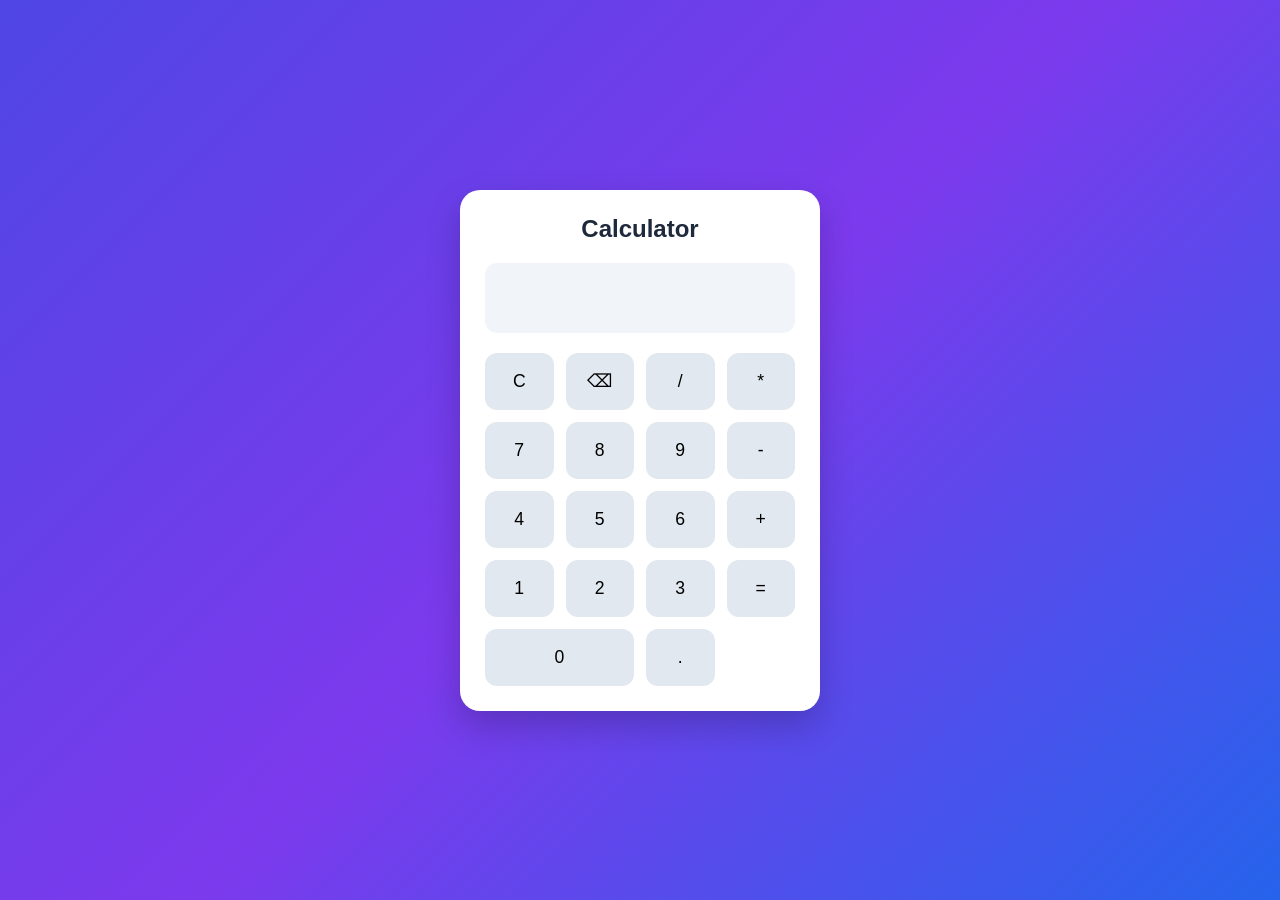
<file: CodSoft_CALCULATOR/index.html>
<!DOCTYPE html>
<html lang="en">
<head>
    <meta charset="UTF-8">
    <meta name="viewport" content="width=device-width, initial-scale=1.0">
    <title>Calculator</title>
    <link rel="stylesheet" href="style.css">
</head>
<body>

<div class="calculator">

    <h2>Calculator</h2>

    <input type="text" id="display" readonly>

    <div class="buttons">

        <button>C</button>
        <button>⌫</button>
        <button>/</button>
        <button>*</button>

        <button>7</button>
        <button>8</button>
        <button>9</button>
        <button>-</button>

        <button>4</button>
        <button>5</button>
        <button>6</button>
        <button>+</button>

        <button>1</button>
        <button>2</button>
        <button>3</button>
        <button>=</button>

        <button class="zero">0</button>
        <button>.</button>

    </div>

</div>

<script src="script.js"></script>

</body>
</html>
</file>
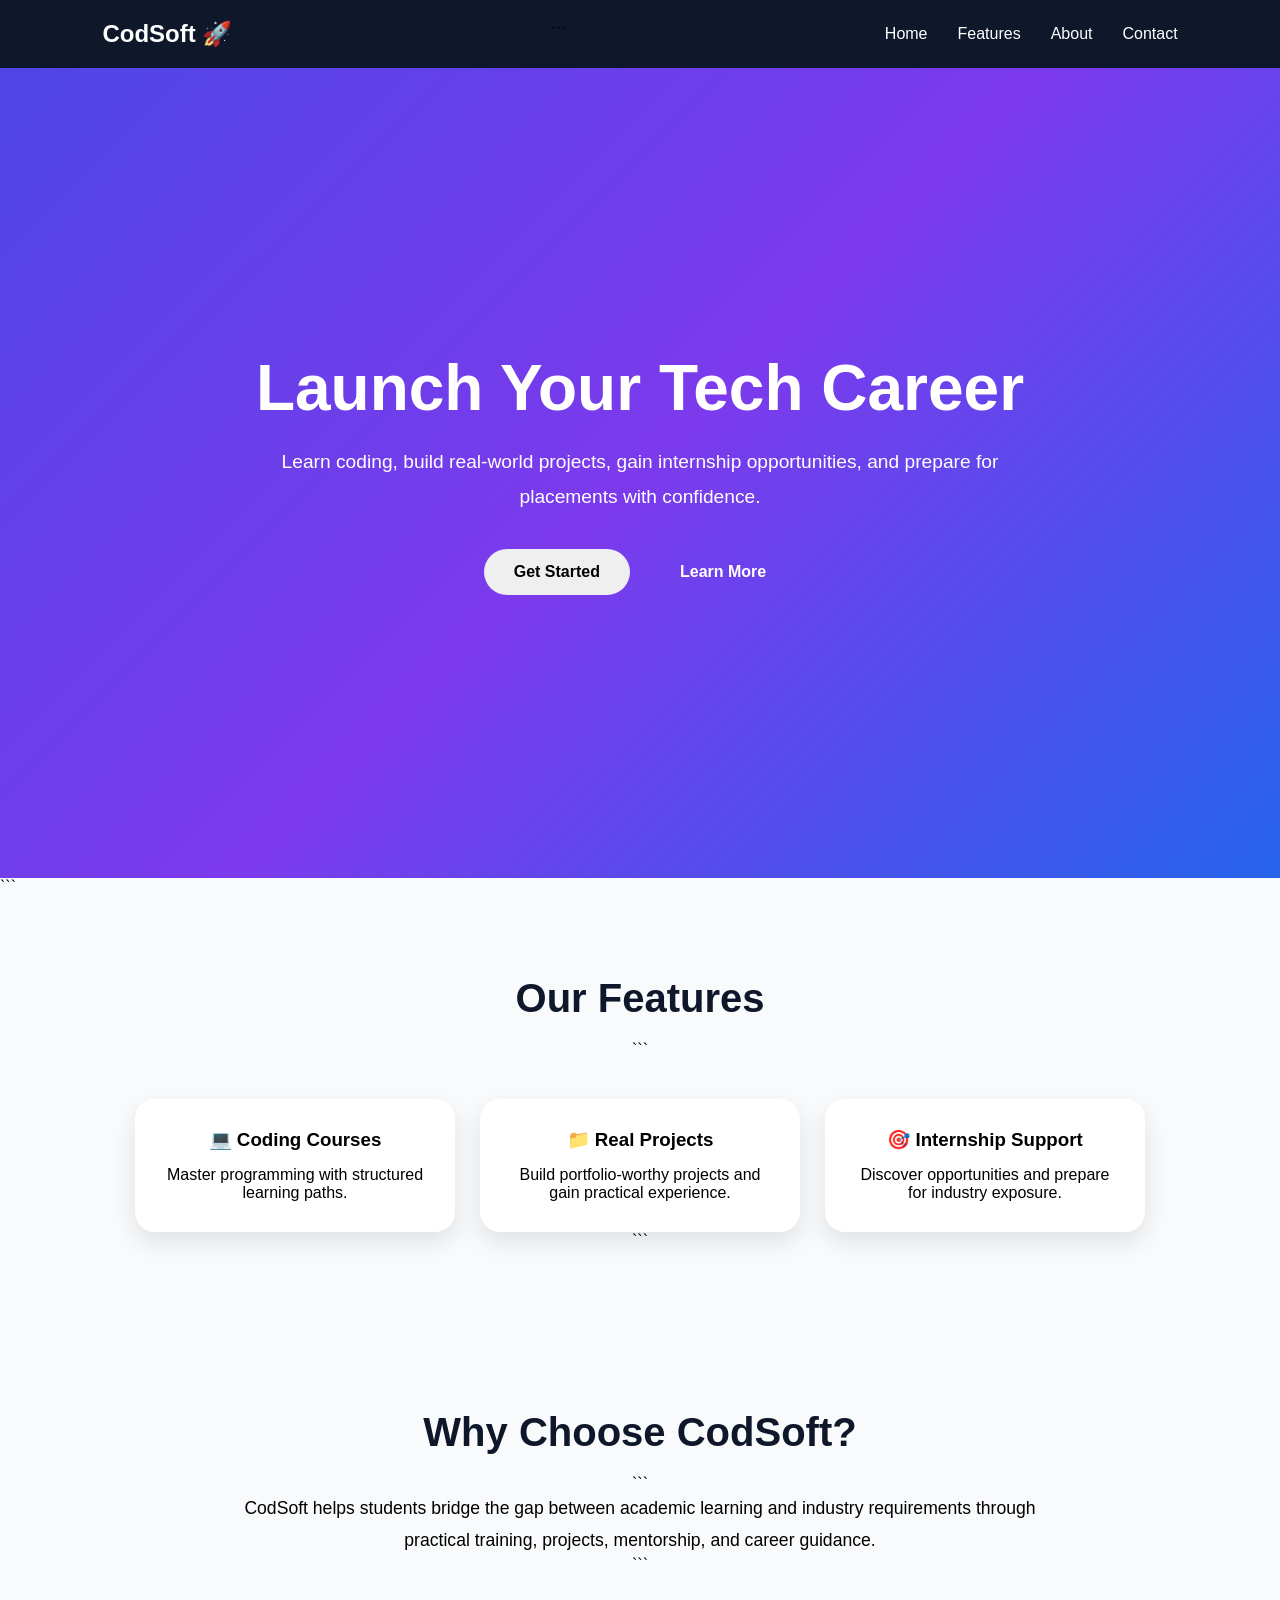
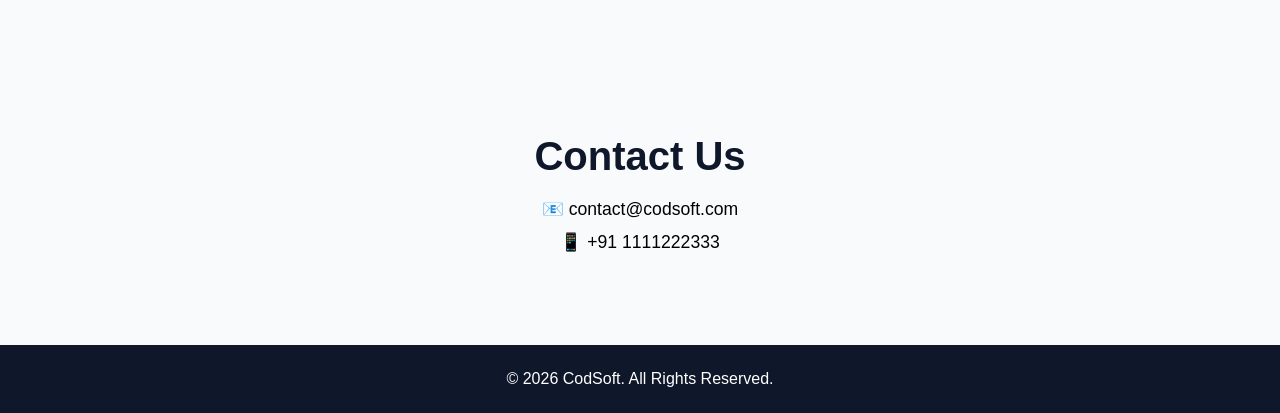
<file: CodSoft_LANDINGPAGE/index.html>
<!DOCTYPE html>

<html lang="en">
<head>
    <meta charset="UTF-8">
    <meta name="viewport" content="width=device-width, initial-scale=1.0">
    <title>CodSoft</title>
    <link rel="stylesheet" href="style.css">
</head>
<body>

<header>
    <nav>
        <h2 class="logo">CodSoft 🚀</h2>

```
    <ul>
        <li><a href="#">Home</a></li>
        <li><a href="#features">Features</a></li>
        <li><a href="#about">About</a></li>
        <li><a href="#contact">Contact</a></li>
    </ul>
</nav>

<section class="hero">
    <div class="hero-content">
        <h1>Launch Your Tech Career</h1>

        <p>
            Learn coding, build real-world projects, gain internship opportunities,
            and prepare for placements with confidence.
        </p>

        <div class="hero-buttons">
            <button>Get Started</button>
            <button class="secondary-btn">Learn More</button>
        </div>
    </div>
</section>
```

</header>

<section class="features" id="features">
    <h2>Our Features</h2>

```
<div class="cards">

    <div class="card">
        <h3>💻 Coding Courses</h3>
        <p>Master programming with structured learning paths.</p>
    </div>

    <div class="card">
        <h3>📁 Real Projects</h3>
        <p>Build portfolio-worthy projects and gain practical experience.</p>
    </div>

    <div class="card">
        <h3>🎯 Internship Support</h3>
        <p>Discover opportunities and prepare for industry exposure.</p>
    </div>

</div>
```

</section>

<section class="about" id="about">
    <h2>Why Choose CodSoft?</h2>

```
<p>
    CodSoft helps students bridge the gap between academic learning
    and industry requirements through practical training, projects,
    mentorship, and career guidance.
</p>
```

</section>

<section class="contact" id="contact">
    <h2>Contact Us</h2>
    <p>📧 contact@codsoft.com</p>
    <p>📱 +91 1111222333</p>
</section>

<footer>
    <p>© 2026 CodSoft. All Rights Reserved.</p>
</footer>

</body>
</html>
</file>
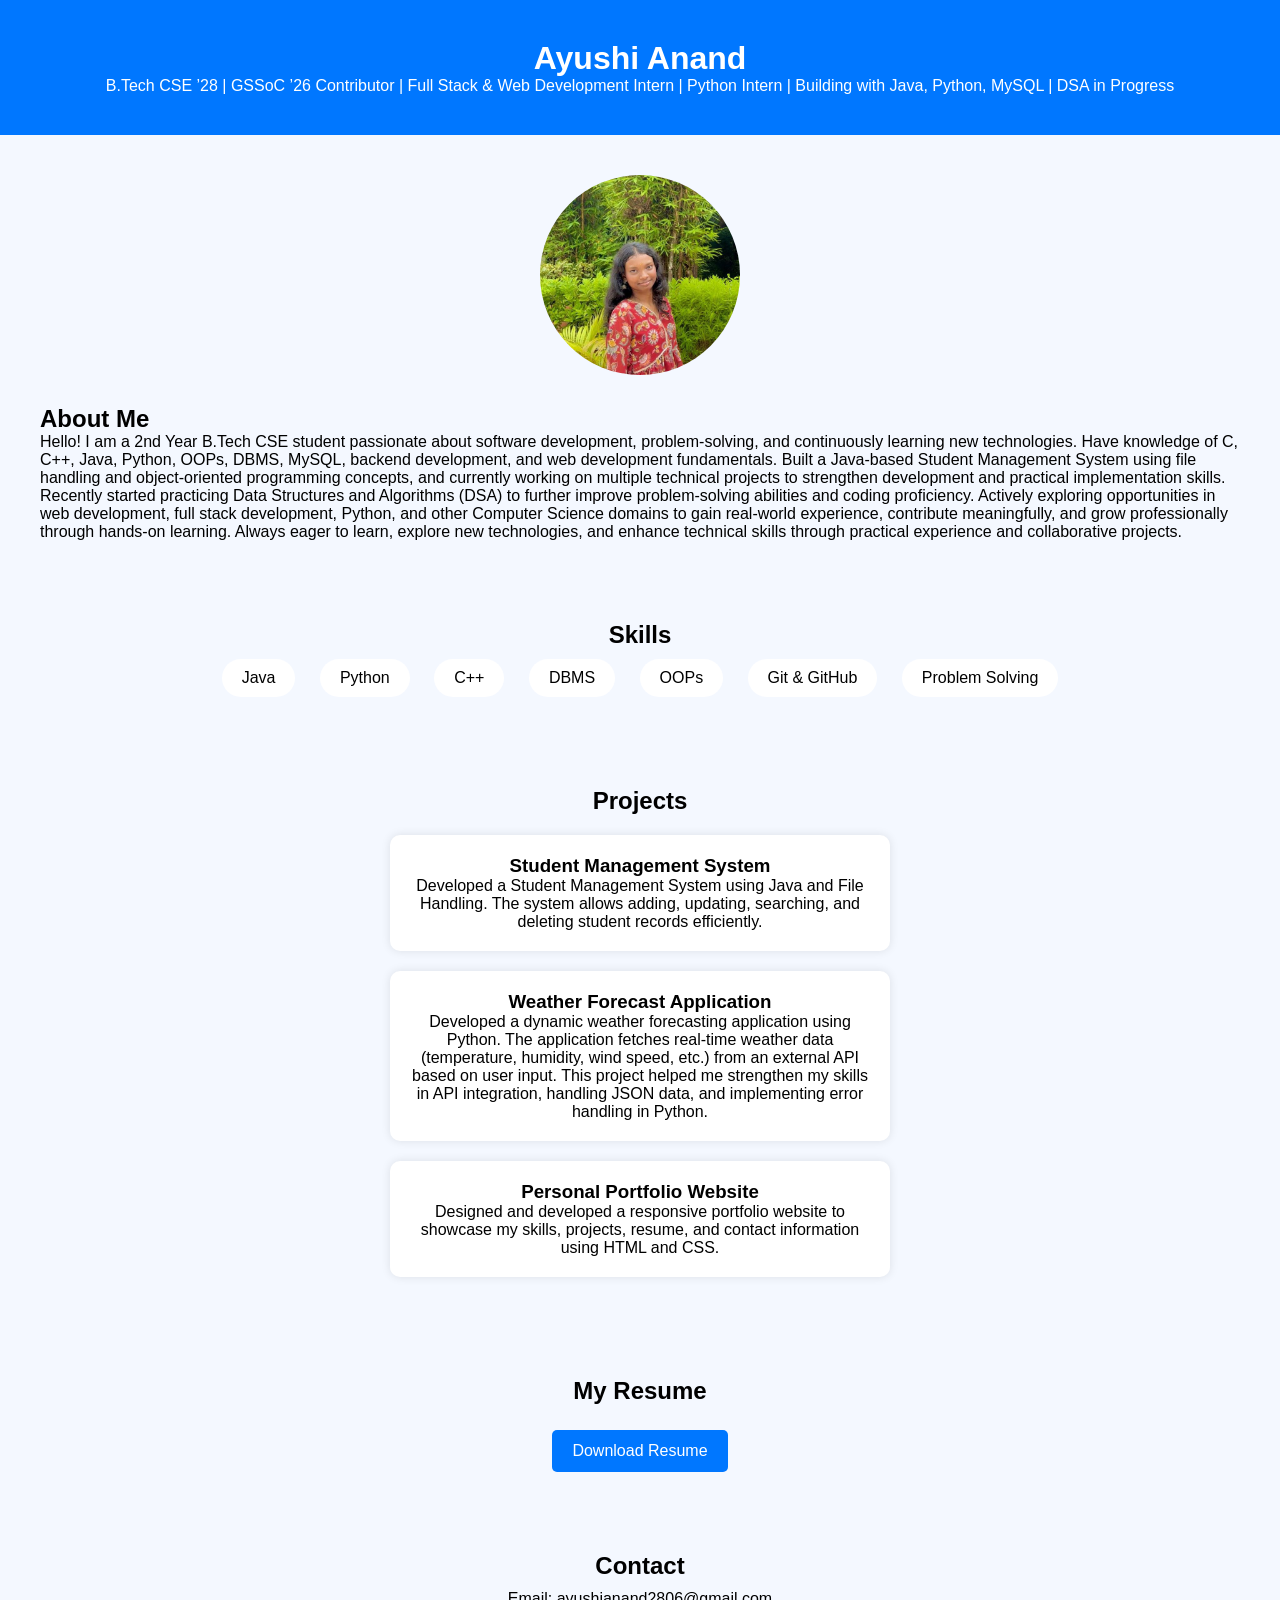
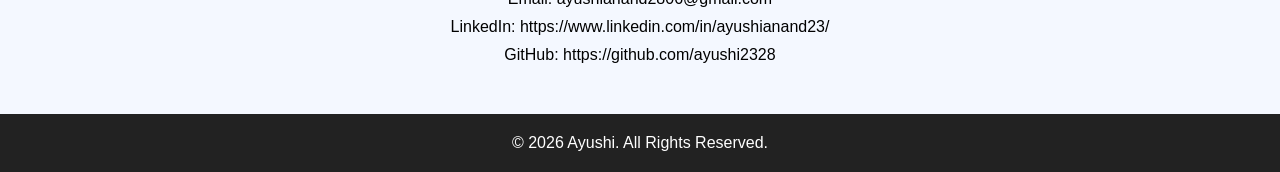
<file: CodSoft_PORTFOLIO/index.html>
<!DOCTYPE html>
<html lang="en">
<head>
    <meta charset="UTF-8">
    <meta name="viewport" content="width=device-width, initial-scale=1.0">
    <title>Ayushi Portfolio</title>
    <link rel="stylesheet" href="style.css">
</head>
<body>

    <header>
        <h1>Ayushi Anand</h1>
        <p>
            B.Tech CSE ’28 | GSSoC ’26 Contributor | Full Stack & Web Development Intern | Python Intern | Building with Java, Python, MySQL | DSA in Progress
        </p>
    </header>

    <section class="about">
        <img src="profile.jpg" alt="Profile Photo">
        <div>
            <h2>About Me</h2>
            <p>
                Hello! I am a 2nd Year B.Tech CSE student passionate about software development, problem-solving, and continuously learning new technologies. Have knowledge of C, C++, Java, Python, OOPs, DBMS, MySQL, backend development, and web development fundamentals.  
                Built a Java-based Student Management System using file handling and object-oriented programming concepts, and currently working on multiple technical projects to strengthen development and practical implementation skills. Recently started practicing Data Structures and Algorithms (DSA) to further improve problem-solving abilities and coding proficiency.  
                Actively exploring opportunities in web development, full stack development, Python, and other Computer Science domains to gain real-world experience, contribute meaningfully, and grow professionally through hands-on learning.  
                Always eager to learn, explore new technologies, and enhance technical skills through practical experience and collaborative projects.
            </p>
        </div>
    </section>

    <section class="skills">
        <h2>Skills</h2>
        <ul>
            <li>Java</li>
            <li>Python</li>
            <li>C++</li>
            <li>DBMS</li>
            <li>OOPs</li>
            <li>Git & GitHub</li>
            <li>Problem Solving</li>
        </ul>
    </section>

    <section class="projects">
        <h2>Projects</h2>

        <div class="card">
            <h3>Student Management System</h3>
            <p>
               Developed a Student Management System using Java and File Handling.
               The system allows adding, updating, searching, and deleting student
               records efficiently.
            </p>
        </div>

        <div class="card">
            <h3>Weather Forecast Application</h3>
            <p>
               Developed a dynamic weather forecasting application using Python. The application fetches real-time weather data (temperature, humidity, wind speed, etc.) from an external API based on user input. This project helped me strengthen my skills in API integration, handling JSON data, and implementing error handling in Python.
            </p>
        </div>

        <div class="card">
            <h3>Personal Portfolio Website</h3>
            <p>
               Designed and developed a responsive portfolio website to showcase
               my skills, projects, resume, and contact information using HTML
               and CSS.
            </p>
        </div>

    </section>

    <section class="resume">
        <h2>My Resume</h2>

        <a href="resume.pdf" download class="resume-btn">
        Download Resume
        </a>
    </section>

    <section class="contact">
        <h2>Contact</h2>
        <p>Email: ayushianand2806@gmail.com</p>
        <p>LinkedIn: https://www.linkedin.com/in/ayushianand23/</p>
        <p>GitHub: https://github.com/ayushi2328</p>
    </section>

    <footer>
        <p>© 2026 Ayushi. All Rights Reserved.</p>
    </footer>

</body>
</html>
</file>
<file: CodSoft_CALCULATOR/style.css>
*{
    margin:0;
    padding:0;
    box-sizing:border-box;
    font-family:'Segoe UI',sans-serif;
}

body{
    height:100vh;
    display:flex;
    justify-content:center;
    align-items:center;
    background:linear-gradient(
        135deg,
        #4f46e5,
        #7c3aed,
        #2563eb
    );
}

.calculator{
    width:360px;
    background:white;
    padding:25px;
    border-radius:20px;
    box-shadow:0 15px 35px rgba(0,0,0,0.2);
}

.calculator h2{
    text-align:center;
    margin-bottom:20px;
    color:#1e293b;
}

#display{
    width:100%;
    height:70px;
    border:none;
    outline:none;
    background:#f1f5f9;
    border-radius:12px;
    font-size:2rem;
    text-align:right;
    padding:15px;
    margin-bottom:20px;
}

.buttons{
    display:grid;
    grid-template-columns:repeat(4,1fr);
    gap:12px;
}

button{
    padding:18px;
    border:none;
    border-radius:12px;
    font-size:1.1rem;
    cursor:pointer;
    background:#e2e8f0;
    transition:0.3s;
}

button:hover{
    transform:scale(1.05);
    background:#cbd5e1;
}

.zero{
    grid-column:span 2;
}
</file>
<file: CodSoft_LANDINGPAGE/style.css>
*{
margin:0;
padding:0;
box-sizing:border-box;
font-family:'Segoe UI',sans-serif;
}

body{
background:#f8fafc;
overflow-x:hidden;
}

/* Navbar */

nav{
display:flex;
justify-content:space-between;
align-items:center;
padding:20px 8%;
background:#0f172a;
}

.logo{
color:white;
}

nav ul{
display:flex;
list-style:none;
gap:30px;
}

nav ul li a{
color:white;
text-decoration:none;
font-weight:500;
}

/* Hero */

.hero{
min-height:90vh;
display:flex;
justify-content:center;
align-items:center;
text-align:center;
padding:20px;
background:linear-gradient(135deg,#4f46e5,#7c3aed,#2563eb);
color:white;
}

.hero-content{
max-width:800px;
}

.hero h1{
font-size:4rem;
margin-bottom:20px;
}

.hero p{
font-size:1.2rem;
line-height:1.8;
margin-bottom:35px;
}

.hero-buttons{
display:flex;
justify-content:center;
gap:20px;
flex-wrap:wrap;
}

.hero button{
padding:14px 30px;
border:none;
border-radius:30px;
font-size:16px;
font-weight:bold;
cursor:pointer;
transition:0.3s;
}

.hero button:hover{
transform:translateY(-5px);
}

.secondary-btn{
background:transparent;
color:white;
border:2px solid white;
}

/* Sections */

.features,
.about,
.contact{
padding:80px 10%;
text-align:center;
}

.features h2,
.about h2,
.contact h2{
font-size:2.5rem;
margin-bottom:20px;
color:#0f172a;
}

/* Cards */

.cards{
display:flex;
justify-content:center;
gap:25px;
flex-wrap:wrap;
margin-top:40px;
}

.card{
width:320px;
background:white;
padding:30px;
border-radius:20px;
box-shadow:0 10px 25px rgba(0,0,0,0.1);
transition:0.3s;
}

.card:hover{
transform:translateY(-10px);
}

.card h3{
margin-bottom:15px;
}

/* About */

.about p{
max-width:800px;
margin:auto;
line-height:1.8;
font-size:1.1rem;
}

/* Contact */

.contact p{
margin:12px 0;
font-size:1.1rem;
}

/* Footer */

footer{
background:#0f172a;
color:white;
text-align:center;
padding:25px;
}

/* Mobile */

@media(max-width:768px){

nav{
    flex-direction:column;
    gap:15px;
}

nav ul{
    flex-wrap:wrap;
    justify-content:center;
}

.hero h1{
    font-size:2.5rem;
}

.card{
    width:90%;
}

}
</file>
<file: CodSoft_PORTFOLIO/style.css>
*{
    margin:0;
    padding:0;
    box-sizing:border-box;
    font-family:Arial,sans-serif;
}

body{
    background:#f4f8ff;
}

header{
    background:#0077ff;
    color:white;
    text-align:center;
    padding:40px;
}

.about{
    display:flex;
    align-items:center;
    justify-content:center;
    gap:30px;
    padding:40px;
    flex-wrap:wrap;
}

.about img{
    width:200px;
    height:200px;
    border-radius:50%;
    object-fit:cover;
}

.skills,
.projects,
.resume,
.contact{
    padding:40px;
    text-align:center;
}

.skills ul{
    list-style:none;
}

.skills li{
    display:inline-block;
    margin:10px;
    background:white;
    padding:10px 20px;
    border-radius:20px;
}

.card{
    background:white;
    padding:20px;
    margin:20px auto;
    max-width:500px;
    border-radius:10px;
    box-shadow:0 0 10px rgba(0,0,0,0.1);
}

.resume a{
    text-decoration:none;
    background:#0077ff;
    color:white;
    padding:12px 20px;
    border-radius:5px;
}

.contact p{
    margin:10px;
}

footer{
    background:#222;
    color:white;
    text-align:center;
    padding:20px;
}
.resume h2{
    margin-bottom:25px;
}

.resume a{
    display:inline-block;
    text-decoration:none;
    background:#0077ff;
    color:white;
    padding:12px 20px;
    border-radius:5px;
}
</file>
